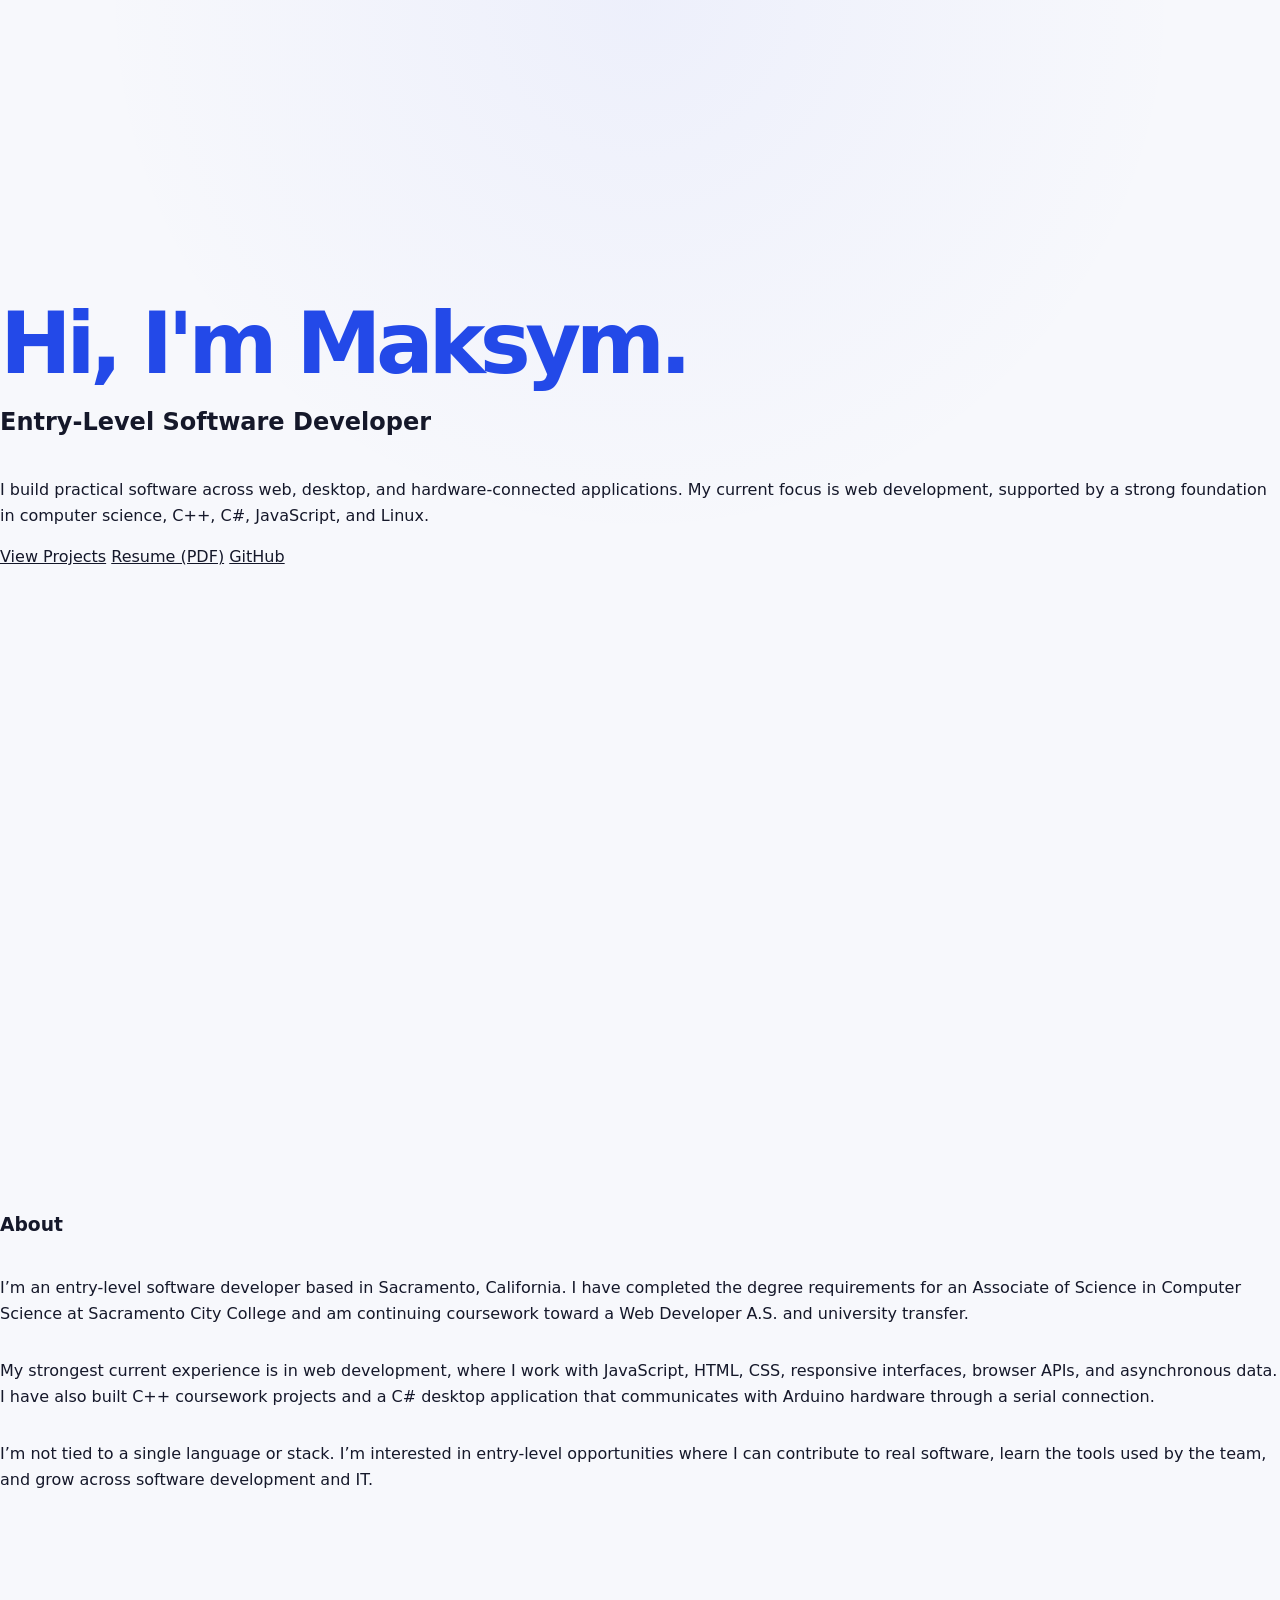
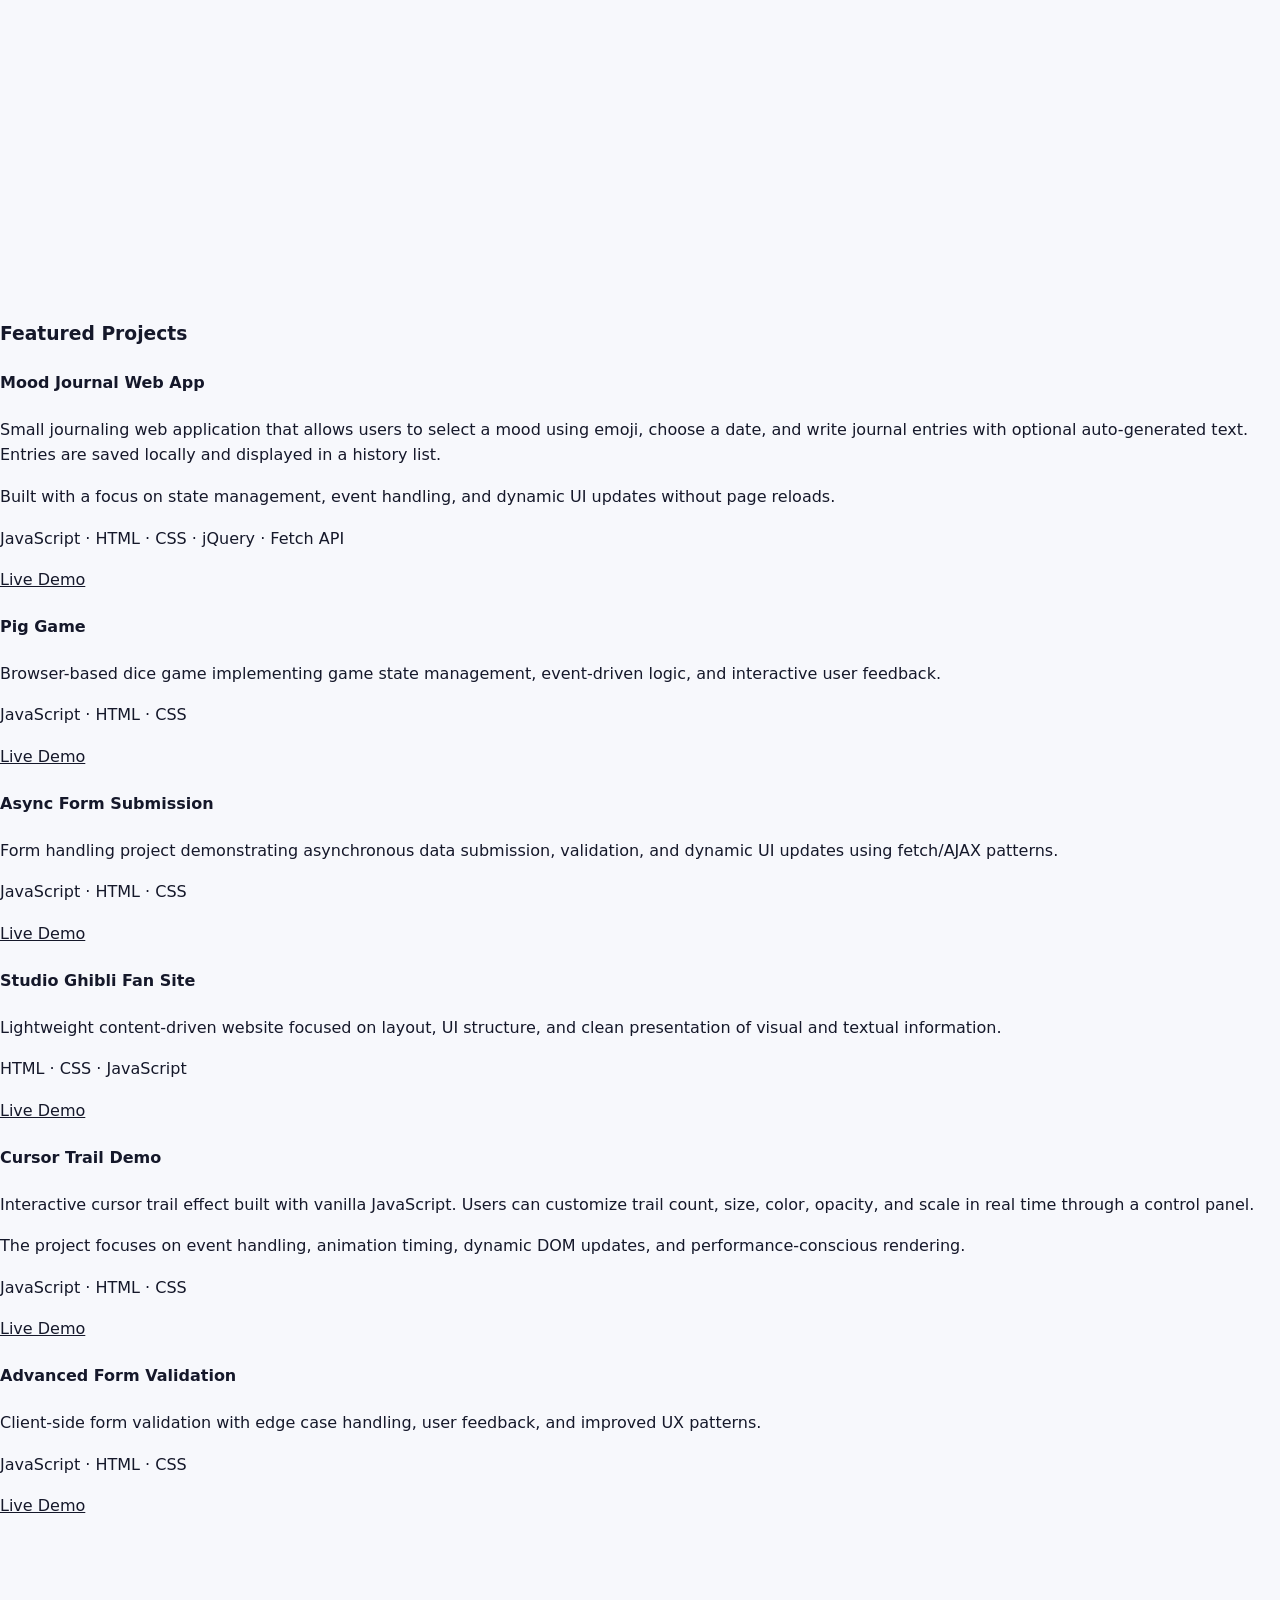
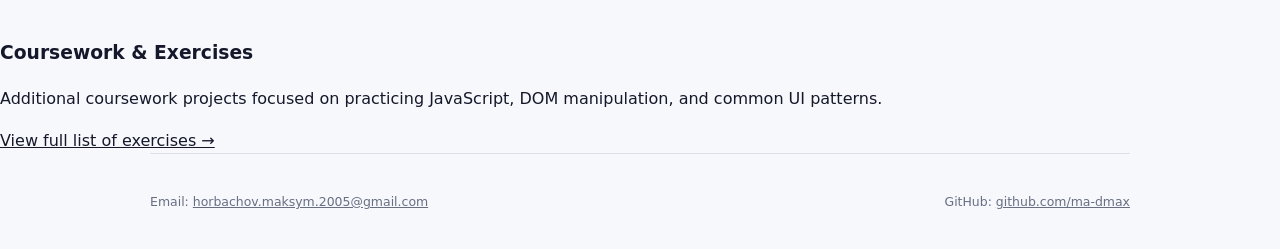
<file: index_old.html>
<!DOCTYPE html>
<html lang="en">
<head>
  <meta charset="UTF-8">
  <title>Maksym Horbachov | Frontend / Web Developer</title>
  <meta name="viewport" content="width=device-width, initial-scale=1.0">
  <meta name="description" content="Junior Frontend / Web Developer portfolio. JavaScript, HTML, CSS.">
  <link rel="stylesheet" href="style.css">
</head>
<body>

  <!-- HERO -->
  <header class="hero">
    <h1>Hi, I'm Maksym.</h1>
    <h2>Entry-Level Software Developer</h2>

    <p>
      I build practical software across web, desktop,
      and hardware-connected applications. 
      My current focus is web development, supported by a strong foundation in computer science, C++, C#, 
      JavaScript, and Linux.
    </p>

    <div class="hero-links">
      <a href="#projects">View Projects</a>
      <a href="resume.pdf" target="_blank">Resume (PDF)</a>
      <a href="https://github.com/ma-dmax" target="_blank">GitHub</a>
      
    </div>
  </header>

  <!-- ABOUT -->
  <section class="about">
    <h3>About</h3>
    <p>I’m an entry-level software developer based in Sacramento, California. I have completed the degree requirements for an Associate of Science in Computer Science at Sacramento City College and am continuing coursework toward a Web Developer A.S. and university transfer.

    </p>

<p>My strongest current experience is in web development, where I work with JavaScript, HTML, CSS, responsive interfaces, browser APIs, and asynchronous data. I have also built C++ coursework projects and a C# desktop application that communicates with Arduino hardware through a serial connection.</p> 

<p>I’m not tied to a single language or stack. I’m interested in entry-level opportunities where I can contribute to real software, learn the tools used by the team, and grow across software development and IT.</p>

  </section>

  <!-- PROJECTS -->
  <section id="projects" class="projects">
    <h3>Featured Projects</h3>

    <!-- Project 1 -->
    <article class="project">
    <h4>Mood Journal Web App</h4>
    <p>
        Small journaling web application that allows users to select a mood using emoji,
        choose a date, and write journal entries with optional auto-generated text.
        Entries are saved locally and displayed in a history list.
        
    </p>
    <p>Built with a focus on state management, event handling, and dynamic UI updates without page reloads.</p>
    <p class="tech">JavaScript · HTML · CSS · jQuery · Fetch API</p>
    <div class="project-links">
        <a href="https://scc-cisw.com/cisw400-fa25/mhorbachov/final/" target="_blank">Live Demo</a>
  <!--       <a href="PASTE_GITHUB_LINK_HERE" target="_blank">Source</a>-->
    </div>
    </article>

    <!-- Project 2 -->
    <article class="project">
      <h4>Pig Game</h4>
      <p>
        Browser-based dice game implementing game state management,
        event-driven logic, and interactive user feedback.
      </p>
      <p class="tech">JavaScript · HTML · CSS</p>
      <div class="project-links">
        <a href="https://scc-cisw.com/cisw400-fa25/mhorbachov/pig_game/" target="_blank">Live Demo</a>
       <!-- <a href="PASTE_GITHUB_LINK_HERE" target="_blank">Source</a> -->
      </div>
    </article>

    <!-- Project 3 -->
    <article class="project">
      <h4>Async Form Submission</h4>
      <p>
        Form handling project demonstrating asynchronous data submission,
        validation, and dynamic UI updates using fetch/AJAX patterns.
      </p>
      <p class="tech">JavaScript · HTML · CSS</p>
      <div class="project-links">
        <a href="https://scc-cisw.com/cisw400-fa25/mhorbachov/Asynchronous_Form_Data_3/" target="_blank">Live Demo</a>
        <!--<a href="PASTE_GITHUB_LINK_HERE" target="_blank">Source</a>-->
      </div>
    </article>

    <!-- Project 4 -->
    <article class="project">
      <h4>Studio Ghibli Fan Site</h4>
      <p>
        Lightweight content-driven website focused on layout, UI structure,
        and clean presentation of visual and textual information.
      </p>
      <p class="tech">HTML · CSS · JavaScript</p>
      <div class="project-links">
        <a href="https://scc-cisw.com/cisw400-fa25/mhorbachov/Studio_Ghibli_Part_1/" target="_blank">Live Demo</a>
      </div>
    </article>

    <!-- Project 5 -->
    <article class="project">
      <h4>Cursor Trail Demo</h4>
      <p>
        Interactive cursor trail effect built with vanilla JavaScript.
        Users can customize trail count, size, color, opacity, and scale
        in real time through a control panel.
      </p>
      <p>
        The project focuses on event handling, animation timing,
        dynamic DOM updates, and performance-conscious rendering.
      </p>
      <p class="tech">JavaScript · HTML · CSS</p>
      <div class="project-links">
        <a href="https://ma-dmax.github.io/cursor-trail-v1/" target="_blank">Live Demo</a>
        <!--<a href="https://github.com/ma-dmax/cursor-trail-v1" target="_blank">Source</a>-->
      </div>
    </article>

    <!-- Project 6 -->
    <article class="project">
      <h4>Advanced Form Validation</h4>
      <p>
        Client-side form validation with edge case handling,
        user feedback, and improved UX patterns.
      </p>
      <p class="tech">JavaScript · HTML · CSS</p>
      <div class="project-links">
        <a href="https://scc-cisw.com/cisw400-fa25/mhorbachov/Advanced_Form_Validation/" target="_blank">Live Demo</a>
      </div>
    </article>

  </section>

  <!-- COURSEWORK -->
  <section class="coursework">
    <h3>Coursework & Exercises</h3>
    <p>
      Additional coursework projects focused on practicing JavaScript,
      DOM manipulation, and common UI patterns.
    </p>
    <a href="https://scc-cisw.com/cisw400-fa25/mhorbachov/">View full list of exercises →</a>
  </section>

  <!-- FOOTER -->
  <footer class="footer">
    <p>
      Email:
      <a href="mailto:horbachov.maksym.2005@gmail.com">
        horbachov.maksym.2005@gmail.com
      </a>
    </p>
    <p>
      GitHub:
      <a href="https://github.com/ma-dmax" target="_blank">
        github.com/ma-dmax
      </a>
    </p>
  </footer>

</body>
</html>
</file>
<file: style.css>
/*
  PORTFOLIO STYLES
  ----------------
  The file is arranged in the same order as the page:
  base -> hero -> projects -> about -> contact -> viewer -> navigation -> responsive rules.
*/

/* Easy-to-change site-wide values. */
:root {
  --page: #f7f8fc;
  --surface: #ffffff;
  --ink: #15182a;
  --muted: #686f83;
  --line: #dce1ed;
  --blue: #2349e8;
  --blue-dark: #1735b7;
  --content: 980px;
  --footer-height: 96px;
  --shadow: 0 22px 70px rgba(31, 50, 120, 0.12);
}

/* Base page rules. */
* {
  box-sizing: border-box;
}

html {
  scroll-behavior: smooth;
}

body {
  margin: 0;
  color: var(--ink);
  background:
    radial-gradient(circle at 50% 0%, rgba(66, 93, 238, 0.055), transparent 34rem),
    var(--page);
  font-family: Inter, ui-sans-serif, system-ui, -apple-system, BlinkMacSystemFont, "Segoe UI", sans-serif;
  line-height: 1.6;
}

button,
a {
  color: inherit;
  font: inherit;
}

:focus-visible {
  outline: 3px solid rgba(35, 73, 232, 0.35);
  outline-offset: 4px;
}

.skip-link {
  position: fixed;
  top: 12px;
  left: 12px;
  z-index: 100;
  padding: 10px 14px;
  border-radius: 10px;
  color: #ffffff;
  background: var(--blue);
  transform: translateY(-160%);
}

.skip-link:focus {
  transform: translateY(0);
}

/* Shared page width. */
.page,
.footer {
  width: min(calc(100% - 48px), var(--content));
  margin: 0 auto;
}

.page-section {
  scroll-margin-top: 0;
}

/* Hero / first screen. */
.hero {
  min-height: 100svh;
  display: flex;
  flex-direction: column;
  justify-content: center;
  padding: 42px 0 68px;
}

.hero h1,
.section-heading h2,
.contact h2 {
  margin: 0;
  letter-spacing: -0.055em;
  line-height: 1;
}

.hero h1 {
  max-width: 760px;
  color: var(--blue);
  font-size: clamp(3.2rem, 6.7vw, 6rem);
  letter-spacing: -0.065em;
  line-height: 0.92;
}

.hero__role {
  margin: 26px 0 0;
  font-size: clamp(1.2rem, 2vw, 1.6rem);
  font-weight: 700;
}

.hero__intro {
  max-width: 720px;
  color: #3d4355;
  font-size: clamp(1rem, 1.5vw, 1.15rem);
}

.hero__intro p {
  margin: 20px 0 0;
}

/* Reusable section headings. */
.projects,
.about {
  min-height: 100svh;
  padding: 100px 0;
}

.about {
  display: flex;
  flex-direction: column;
  justify-content: center;
}

.section-heading {
  max-width: 650px;
  margin-bottom: 42px;
}

.section-heading h2,
.contact h2 {
  color: var(--blue);
  font-size: clamp(2.4rem, 5vw, 4.4rem);
}

.section-heading p {
  margin: 18px 0 0;
  color: var(--muted);
}

.eyebrow {
  margin: 0 0 14px;
  color: var(--blue);
  font-size: 0.78rem;
  font-weight: 800;
  letter-spacing: 0.14em;
  text-transform: uppercase;
}

/* Project panel: text on the left, selected image on the right. */
.project-panel {
  display: grid;
  grid-template-columns: minmax(0, 0.9fr) minmax(320px, 1.1fr);
  gap: 48px;
  align-items: center;
  min-height: 410px;
  padding: clamp(28px, 5vw, 58px);
  overflow: hidden;
  border: 1px solid #cfd8ff;
  border-radius: 42px;
  background: linear-gradient(135deg, rgba(255, 255, 255, 0.92), rgba(241, 244, 255, 0.98));
  box-shadow: var(--shadow);
}

.project-panel__copy {
  min-width: 0;
}

.project-panel__number,
.project-panel__tech,
.project-media__caption {
  color: var(--muted);
  font-size: 0.76rem;
  font-weight: 750;
}

.project-panel__number {
  margin: 0 0 12px;
  letter-spacing: 0.11em;
}

.project-panel h3 {
  margin: 0;
  color: var(--blue-dark);
  font-size: clamp(1.8rem, 3.5vw, 3rem);
  letter-spacing: -0.04em;
  line-height: 1.04;
}

#project-description {
  margin: 20px 0 0;
  color: #3d4355;
}

.project-panel__tech {
  margin: 20px 0 0;
}

/* Shared button-link styles for project and contact links. */
.project-panel__links,
.contact__links {
  display: flex;
  flex-wrap: wrap;
  gap: 12px;
  margin-top: 28px;
}

.project-link,
.contact__links a {
  padding: 10px 14px;
  border: 1px solid #c8d1ed;
  border-radius: 12px;
  font-size: 0.86rem;
  font-weight: 800;
  text-decoration: none;
}

.project-link--primary {
  border-color: var(--blue);
  color: #ffffff;
  background: var(--blue);
}

.project-link:hover,
.project-link:focus-visible {
  border-color: var(--blue);
  color: #ffffff;
  background: var(--blue);
}

/* Large project preview and its hover hint. */
.project-media {
  position: relative;
  min-height: 286px;
  margin: 0;
}

.project-media__open {
  position: relative;
  display: block;
  width: 100%;
  padding: 0;
  overflow: hidden;
  border: 0;
  border-radius: 24px;
  background: none;
  cursor: zoom-in;
}

.project-media__image {
  display: block;
  width: 100%;
  height: 286px;
  object-fit: cover;
  border: 1px solid #c9d2ec;
  border-radius: 24px;
  background: var(--surface);
  box-shadow: 0 20px 45px rgba(31, 50, 120, 0.18);
  transition: transform 220ms ease, box-shadow 220ms ease, filter 220ms ease;
}

.project-media__open::after {
  content: "";
  position: absolute;
  inset: 0;
  background: rgba(11, 22, 73, 0.34);
  opacity: 0;
  transition: opacity 220ms ease;
}

.project-media__hint {
  position: absolute;
  top: 50%;
  left: 50%;
  z-index: 1;
  padding: 10px 14px;
  border: 1px solid rgba(255, 255, 255, 0.7);
  border-radius: 999px;
  color: #ffffff;
  background: rgba(16, 27, 71, 0.78);
  font-size: 0.78rem;
  font-weight: 800;
  opacity: 0;
  transform: translate(-50%, -42%);
  transition: opacity 180ms ease, transform 220ms ease;
}

.project-media__open:hover .project-media__image,
.project-media__open:focus-visible .project-media__image {
  filter: brightness(0.94);
  box-shadow: 0 25px 52px rgba(31, 50, 120, 0.25);
  transform: scale(1.035);
}

.project-media__open:hover::after,
.project-media__open:focus-visible::after,
.project-media__open:hover .project-media__hint,
.project-media__open:focus-visible .project-media__hint {
  opacity: 1;
}

.project-media__open:hover .project-media__hint,
.project-media__open:focus-visible .project-media__hint {
  transform: translate(-50%, -50%);
}

.project-media__caption {
  display: block;
  margin: 15px 4px 0;
}

/* Small image buttons appear only for projects with several images. */
.project-media__controls {
  display: flex;
  gap: 8px;
  margin-top: 12px;
}

.project-media__thumbnail {
  width: 42px;
  height: 32px;
  padding: 0;
  overflow: hidden;
  border: 1px solid #cbd3ea;
  border-radius: 8px;
  background: var(--surface);
  cursor: pointer;
}

.project-media__thumbnail img {
  display: block;
  width: 100%;
  height: 100%;
  object-fit: cover;
}

.project-media__thumbnail:hover,
.project-media__thumbnail:focus-visible,
.project-media__thumbnail.is-active {
  border-color: var(--blue);
  box-shadow: 0 6px 16px rgba(31, 50, 120, 0.18);
  transform: translateY(-2px);
}

/* Project selector below the panel. */
.carousel-controls {
  display: grid;
  grid-template-columns: auto 1fr auto;
  gap: 18px;
  align-items: center;
  margin-top: 44px;
}

.carousel-arrow {
  width: 52px;
  height: 52px;
  border: 1px solid #cbd3ea;
  border-radius: 50%;
  color: var(--blue);
  background: var(--surface);
  font-size: 1.35rem;
  cursor: pointer;
  transition: color 160ms ease, background 160ms ease, transform 160ms ease;
}

.carousel-arrow:hover,
.carousel-arrow:focus-visible {
  color: #ffffff;
  background: var(--blue);
  transform: scale(1.05);
}

.project-thumbnails {
  display: grid;
  grid-template-columns: repeat(3, minmax(0, 1fr));
  gap: 12px;
}

.project-thumbnail {
  min-width: 0;
  padding: 8px;
  border: 1px solid var(--line);
  border-radius: 14px;
  color: var(--muted);
  background: rgba(255, 255, 255, 0.7);
  cursor: pointer;
  transition: border-color 160ms ease, box-shadow 160ms ease, transform 160ms ease;
}

.project-thumbnail img {
  display: block;
  width: 100%;
  height: 78px;
  object-fit: cover;
  border-radius: 9px;
}

.project-thumbnail span {
  display: block;
  margin-top: 8px;
  overflow: hidden;
  font-size: 0.78rem;
  font-weight: 800;
  text-align: left;
  text-overflow: ellipsis;
  white-space: nowrap;
}

.project-thumbnail:hover,
.project-thumbnail:focus-visible,
.project-thumbnail.is-active {
  border-color: #9cadf6;
  color: var(--blue);
  background: var(--surface);
  box-shadow: 0 10px 26px rgba(31, 50, 120, 0.1);
  transform: translateY(-3px);
}

.carousel-position {
  display: flex;
  justify-content: center;
  gap: 8px;
  margin-top: 18px;
}

.carousel-position span {
  width: 8px;
  height: 8px;
  border-radius: 99px;
  background: #b8c0d6;
  transition: width 180ms ease, background 180ms ease;
}

.carousel-position .is-active {
  width: 24px;
  background: var(--blue);
}

/* About section. */
.about__grid {
  max-width: 820px;
}

.about__copy {
  color: #373d4f;
  font-size: 1.04rem;
}

.about__copy p {
  margin: 0 0 22px;
}

/* Small factual highlights embedded directly in the About text. */
.fact-tag {
  display: inline-block;
  margin: 0 0.1em;
  padding: 0.12em 0.48em;
  border: 1px solid var(--line);
  border-radius: 0.45em;
  color: inherit;
  background: rgba(255, 255, 255, 0.82);
  box-shadow: 0 4px 12px rgba(31, 50, 120, 0.06);
  font-size: 0.88em;
  font-weight: 500;
  line-height: 1.45;
}

/* Contact card and footer share the final screen. */
.contact {
  min-height: calc(100svh - var(--footer-height));
  display: flex;
  flex-direction: column;
  justify-content: center;
}

.contact__content {
  width: 100%;
  padding: clamp(34px, 6vw, 66px);
  border-radius: 36px;
  color: #ffffff;
  background: var(--blue);
}

.contact .eyebrow {
  color: #cbd5ff;
}

.contact h2 {
  max-width: 720px;
  color: #ffffff;
}

.contact__content > p:not(.eyebrow) {
  max-width: 610px;
  margin: 20px 0 0;
  color: #dce3ff;
}

.contact__links a {
  border-color: rgba(255, 255, 255, 0.36);
}

.contact__links a:first-child {
  color: var(--blue);
  background: #ffffff;
}

.footer {
  min-height: var(--footer-height);
  display: flex;
  align-items: center;
  justify-content: space-between;
  gap: 20px;
  padding: 16px 0;
  border-top: 1px solid var(--line);
  color: var(--muted);
  font-size: 0.78rem;
}

.footer p {
  margin: 0;
}

/* Full-screen image viewer. The [hidden] rule prevents it appearing on load. */
.media-lightbox[hidden] {
  display: none;
}

body.has-lightbox {
  overflow: hidden;
}

.media-lightbox {
  position: fixed;
  inset: 0;
  z-index: 100;
  display: grid;
  place-items: center;
  padding: clamp(18px, 4vw, 54px);
}

.media-lightbox__backdrop {
  position: absolute;
  inset: 0;
  border: 0;
  background: rgba(9, 15, 43, 0.82);
  cursor: zoom-out;
}

.media-lightbox__content {
  position: relative;
  z-index: 1;
  display: grid;
  grid-template-columns: auto minmax(0, 1fr) auto;
  gap: clamp(10px, 2vw, 24px);
  align-items: center;
  width: min(1160px, 100%);
}

.media-lightbox__figure {
  min-width: 0;
  margin: 0;
  text-align: center;
}

.media-lightbox__image {
  display: block;
  width: 100%;
  max-height: min(76svh, 760px);
  object-fit: contain;
  border-radius: 16px;
  background: #10162e;
  box-shadow: 0 28px 70px rgba(0, 0, 0, 0.32);
}

.media-lightbox__caption {
  margin-top: 14px;
  color: rgba(255, 255, 255, 0.88);
  font-size: 0.84rem;
  font-weight: 750;
}

.media-lightbox__close,
.media-lightbox__arrow {
  display: grid;
  place-items: center;
  width: 48px;
  height: 48px;
  border: 1px solid rgba(255, 255, 255, 0.4);
  border-radius: 50%;
  color: #ffffff;
  background: rgba(12, 20, 53, 0.72);
  cursor: pointer;
}

.media-lightbox__close {
  position: absolute;
  top: -14px;
  right: -14px;
  font-size: 1.7rem;
  line-height: 1;
}

.media-lightbox__arrow {
  font-size: 1.5rem;
}

.media-lightbox__close:hover,
.media-lightbox__close:focus-visible,
.media-lightbox__arrow:hover,
.media-lightbox__arrow:focus-visible {
  background: var(--blue);
  transform: scale(1.08);
}

/* Desktop side-card navigation. Only its icon handle shows until hover. */
.section-nav {
  position: fixed;
  top: 50%;
  right: 0;
  z-index: 20;
  display: grid;
  justify-items: end;
  gap: 11px;
  width: 188px;
  transform: translateY(-50%);
}

.section-nav__link {
  display: grid;
  grid-template-columns: 58px 1fr;
  align-items: center;
  width: 188px;
  height: 76px;
  padding-right: 20px;
  overflow: hidden;
  border: 1px solid var(--line);
  border-right: 0;
  border-radius: 15px 0 0 15px;
  color: var(--muted);
  background: rgba(255, 255, 255, 0.97);
  box-shadow: -6px 8px 20px rgba(31, 50, 120, 0.09);
  font-size: 0.9rem;
  font-weight: 750;
  text-decoration: none;
  transform: translateX(130px);
  transition: transform 240ms cubic-bezier(0.22, 0.8, 0.3, 1), color 180ms ease, background 180ms ease, box-shadow 180ms ease;
}

.section-nav__handle {
  display: grid;
  grid-template-rows: 1fr auto;
  place-items: center;
  height: 100%;
  padding: 12px 0 9px;
  border-right: 1px solid var(--line);
  color: var(--blue);
}

.section-nav__handle i {
  align-self: end;
  font-size: 1.45rem;
  line-height: 1;
}

.section-nav__handle small {
  font-size: 0.58rem;
  font-weight: 850;
  letter-spacing: 0.05em;
  opacity: 0.65;
}

.section-nav__label {
  padding-left: 17px;
  overflow: hidden;
  text-overflow: ellipsis;
  white-space: nowrap;
}

.section-nav__link:hover,
.section-nav__link:focus-visible {
  color: var(--blue);
  background: var(--surface);
  box-shadow: -15px 15px 34px rgba(31, 50, 120, 0.16);
  transform: translateX(0) translateY(-2px) rotate(-1.25deg);
}

.section-nav__link:nth-child(even):hover,
.section-nav__link:nth-child(even):focus-visible {
  transform: translateX(0) translateY(-2px) rotate(1.25deg);
}

.section-nav__link.is-active {
  border-color: var(--blue);
  color: #ffffff;
  background: var(--blue);
  transform: translateX(120px);
}

.section-nav__link.is-active .section-nav__handle {
  border-color: rgba(255, 255, 255, 0.25);
  color: #ffffff;
}

.section-nav__link.is-active:hover,
.section-nav__link.is-active:focus-visible {
  color: #ffffff;
  background: var(--blue);
  transform: translateX(0) translateY(-2px) rotate(-1.25deg);
}

.section-nav__link.is-active:nth-child(even):hover,
.section-nav__link.is-active:nth-child(even):focus-visible {
  transform: translateX(0) translateY(-2px) rotate(1.25deg);
}

/* Scroll snap is desktop-only so phones can scroll naturally. */
@media (min-width: 821px) and (prefers-reduced-motion: no-preference) {
  html {
    scroll-snap-type: y proximity;
  }

  .page-section {
    scroll-snap-align: start;
    scroll-snap-stop: always;
  }
}

/* Tablet and phone layout. */
@media (max-width: 820px) {
  .page,
  .footer {
    width: min(calc(100% - 32px), var(--content));
  }

  .hero,
  .projects,
  .about {
    min-height: 0;
  }

  .hero {
    min-height: 82svh;
  }

  .projects,
  .about {
    padding: 74px 0;
  }

  .about {
    display: block;
  }

  .project-panel {
    grid-template-columns: 1fr;
  }

  .project-panel {
    min-height: 0;
    gap: 32px;
  }

  .contact {
    min-height: 0;
    margin: 36px 0 74px;
  }

  .footer {
    display: grid;
    gap: 5px;
    padding-bottom: 96px;
  }

  /* On small screens the side cards become a bottom navigation bar. */
  .section-nav {
    top: auto;
    right: 14px;
    bottom: 14px;
    left: 14px;
    grid-template-columns: repeat(4, 1fr);
    justify-items: stretch;
    gap: 6px;
    width: auto;
    padding: 6px;
    border: 1px solid var(--line);
    border-radius: 16px;
    background: rgba(255, 255, 255, 0.92);
    box-shadow: 0 12px 40px rgba(31, 50, 120, 0.14);
    transform: none;
    backdrop-filter: blur(12px);
  }

  .section-nav__link,
  .section-nav__link:hover,
  .section-nav__link:focus-visible,
  .section-nav__link.is-active,
  .section-nav__link.is-active:hover,
  .section-nav__link.is-active:focus-visible {
    display: flex;
    align-items: center;
    justify-content: center;
    width: auto;
    height: 48px;
    padding: 0;
    border: 1px solid var(--line);
    border-radius: 11px;
    color: var(--muted);
    background: var(--surface);
    box-shadow: none;
    transform: none;
  }

  .section-nav__link.is-active {
    border-color: var(--blue);
    color: #ffffff;
    background: var(--blue);
  }

  .section-nav__handle {
    display: grid;
    place-items: center;
    width: auto;
    padding: 0;
    border: 0;
    color: currentColor;
  }

  .section-nav__handle i {
    align-self: center;
    font-size: 1.15rem;
  }

  .section-nav__handle small,
  .section-nav__label {
    display: none;
  }
}

/* Smaller phones. */
@media (max-width: 620px) {
  .hero h1 {
    font-size: clamp(3rem, 17vw, 4.8rem);
  }

  .project-panel {
    padding: 28px 22px;
  }

  .project-media,
  .project-media__image {
    min-height: 190px;
    height: 190px;
  }

  .carousel-controls {
    grid-template-columns: 44px 1fr 44px;
    gap: 8px;
  }

  .carousel-arrow {
    width: 44px;
    height: 44px;
  }

  .project-thumbnails {
    gap: 7px;
  }

  .project-thumbnail {
    padding: 5px;
  }

  .project-thumbnail img {
    height: 54px;
  }

  .project-thumbnail span {
    display: none;
  }

  .contact__content {
    border-radius: 28px;
  }

  /* On phones, overlay controls sit over the image instead of beside it. */
  .media-lightbox {
    padding: 18px;
  }

  .media-lightbox__content {
    grid-template-columns: 1fr;
  }

  .media-lightbox__image {
    max-height: 72svh;
  }

  .media-lightbox__arrow {
    position: absolute;
    top: 50%;
    width: 42px;
    height: 42px;
    transform: translateY(-50%);
  }

  .media-lightbox__arrow--previous {
    left: 8px;
  }

  .media-lightbox__arrow--next {
    right: 8px;
  }

  .media-lightbox__close {
    top: -10px;
    right: -4px;
  }
}

/* Respect users who choose reduced motion in their system settings. */
@media (prefers-reduced-motion: reduce) {
  html {
    scroll-behavior: auto;
  }

  *,
  *::before,
  *::after {
    scroll-behavior: auto !important;
    transition-duration: 0.01ms !important;
  }
}
</file>
